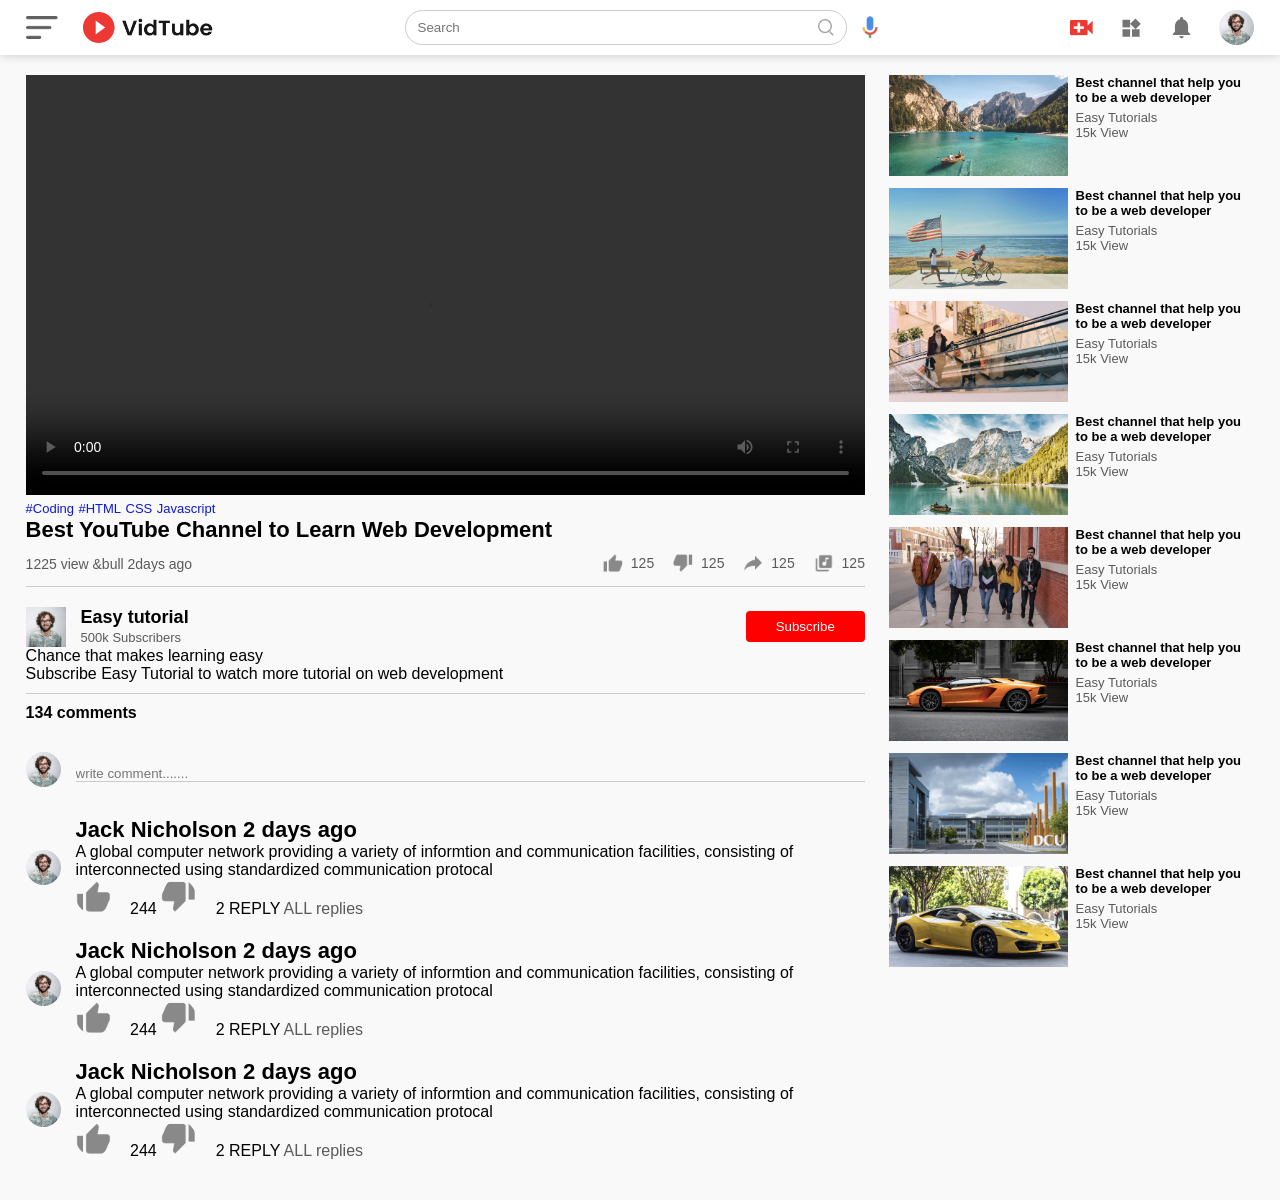
<file: play_video.html>
<!DOCTYPE html>
<html lang="en">
<head>
    <meta charset="UTF-8">
    <meta name="viewport" content="width=device-width, initial-scale=1.0">
    <title>Play Video - Easy Tutorials Youtube Channel</title>
    <link rel="stylesheet" href="style.css">
</head>
<body>
    <nav class="flex_div">
        <div class="nav_left flex_div">
            <img src="image/menu.png" alt="" class="menu_icon">
            <img src="image/logo.png" alt="" class="logo">
        </div>
        <div class="nav_middle flex_div">
            <div class="search_box flex_div">
             <input type="text" placeholder="Search">
             <img src="image/search.png" alt="">
            </div>
            <img src="image/voice-search.png" alt="" class="mic_icon">
        </div>
        <div class="nav_right flex_div">
            <img src="image/upload.png" alt="">
            <img src="image/more.png" alt="">
            <img src="image/notification.png" alt="">
            <img src="image/Jack.png" alt="" class="user_icon">
        </div>
       
    </nav>

    <div class="container play_container">
        <div class="row">
           <div class="play_video">
                <video controls autoplay>
                    <source src="image/video.mp4" type="video/mp4" > 
                </video>

                <div class="tags">
                    <a href="">#Coding</a> <a href="">#HTML</a> <a href="">CSS</a> <a href="">Javascript</a>

                </div>
                <h3>Best YouTube Channel to Learn Web Development</h3>

                <div class="play_video_info">
                    <p>1225 view &bull 2days ago</p>
                    <div>
                        <a href=""><img src="image/like.png" alt="">125</a>
                        <a href=""><img src="image/dislike.png" alt="">125</a>
                        <a href=""><img src="image/share.png" alt="">125</a>
                        <a href=""><img src="image/save.png" alt="">125</a>
                    </div>

                    
                </div>
                <hr>

                <div class="plublisher">
                    <img src="image/Jack.png" alt="">
                    <div>
                        <p>Easy tutorial</p>
                        <span>500k Subscribers</span>
                    </div>
                    <button type="button"> Subscribe</button>
                </div>
                <div class="vid_description">

                    <p>Chance that makes learning easy</p>
                    <p>Subscribe Easy Tutorial to watch more tutorial on web development</p>
                    <hr>
                    <h4>
                        134 comments
                    </h4>

                    <div class="add_comment">
                        <img src="image/Jack.png" alt="">
                        <input type="text" placeholder="write comment.......">
                    </div>

                    <div class="old_comment">
                        <img src="image/Jack.png" alt="">
                        <div>
                            <h3>Jack Nicholson <span>2 days ago</span></h3>
                            <p>A global computer network providing a variety
                                 of informtion and communication facilities,
                                  consisting of interconnected using standardized 
                                  communication protocal</p>
                                  <div class="acomment_action">
                                    <img src="image/like.png" alt="">
                                    <span>244</span>
                                    <img src="image/dislike.png" alt="">
                                    <span>2</span>
                                    <span>REPLY</span>
                                    <a href="">ALL replies</a>
                                
                                  </div>
                        </div>

                    </div>

                    <div class="old_comment">
                        <img src="image/Jack.png" alt="">
                        <div>
                            <h3>Jack Nicholson <span>2 days ago</span></h3>
                            <p>A global computer network providing a variety
                                 of informtion and communication facilities,
                                  consisting of interconnected using standardized 
                                  communication protocal</p>
                                  <div class="acomment_action">
                                    <img src="image/like.png" alt="">
                                    <span>244</span>
                                    <img src="image/dislike.png" alt="">
                                    <span>2</span>
                                    <span>REPLY</span>
                                    <a href="">ALL replies</a>
                                
                                  </div>
                       </div>
                                       

                    </div>

                    <div class="old_comment">
                        <img src="image/Jack.png" alt="">
                        <div>
                            <h3>Jack Nicholson <span>2 days ago</span></h3>
                            <p>A global computer network providing a variety
                                 of informtion and communication facilities,
                                  consisting of interconnected using standardized 
                                  communication protocal</p>
                                  <div class="acomment_action">
                                    <img src="image/like.png" alt="">
                                    <span>244</span>
                                    <img src="image/dislike.png" alt="">
                                    <span>2</span>
                                    <span>REPLY</span>
                                    <a href="">ALL replies</a>
                                
                                  </div>
                       </div>
                                       

                    </div>                    
                    



                </div>
                
            </div>




        <div class="right_sidebar">
            <div class="side_video_list">
                <a href="" class="small_thumbnail"><img src="image/thumbnail1.png" alt=""></a>
                <div class="vid_info">
                    <a href="">Best channel that help you to be a web developer</a>
                    <p>Easy Tutorials</p>
                    <p>15k View</p>
                </div>
            </div>
            <div class="side_video_list">
                <a href="" class="small_thumbnail"><img src="image/thumbnail2.png" alt=""></a>
                <div class="vid_info">
                    <a href="">Best channel that help you to be a web developer</a>
                    <p>Easy Tutorials</p>
                    <p>15k View</p>
                </div>
            </div>
            <div class="side_video_list">
                <a href="" class="small_thumbnail"><img src="image/thumbnail3.png" alt=""></a>
                <div class="vid_info">
                    <a href="">Best channel that help you to be a web developer</a>
                    <p>Easy Tutorials</p>
                    <p>15k View</p>
                </div>
            </div>
            <div class="side_video_list">
                <a href="" class="small_thumbnail"><img src="image/thumbnail4.png" alt=""></a>
                <div class="vid_info">
                    <a href="">Best channel that help you to be a web developer</a>
                    <p>Easy Tutorials</p>
                    <p>15k View</p>
                </div>
            </div>
            <div class="side_video_list">
                <a href="" class="small_thumbnail"><img src="image/thumbnail5.png" alt=""></a>
                <div class="vid_info">
                    <a href="">Best channel that help you to be a web developer</a>
                    <p>Easy Tutorials</p>
                    <p>15k View</p>
                </div>
            </div>
            <div class="side_video_list">
                <a href="" class="small_thumbnail"><img src="image/thumbnail6.png" alt=""></a>
                <div class="vid_info">
                    <a href="">Best channel that help you to be a web developer</a>
                    <p>Easy Tutorials</p>
                    <p>15k View</p>
                </div>
            </div>
            <div class="side_video_list">
                <a href="" class="small_thumbnail"><img src="image/thumbnail7.png" alt=""></a>
                <div class="vid_info">
                    <a href="">Best channel that help you to be a web developer</a>
                    <p>Easy Tutorials</p>
                    <p>15k View</p>
                </div>
            </div>
            <div class="side_video_list">
                <a href="" class="small_thumbnail"><img src="image/thumbnail8.png" alt=""></a>
                <div class="vid_info">
                    <a href="">Best channel that help you to be a web developer</a>
                    <p>Easy Tutorials</p>
                    <p>15k View</p>
                </div>
            </div>
           


        </div>
        
        
        </div>
       
       
        
        
       
      </div>

    </div>


</body>
</html>
</file>
<file: style.css>
*{
    margin:0;
    padding:0;
    font-family: 'poppins', sans-serif;
    box-sizing: border_box;
}
a{
    text-decoration: none;
    color:#5a5a5a;
}
img{
    cursor: pointer;
}
.flex_div{
    display:flex;
    align-items: center;
}
nav{
    padding:10px 2%;
    justify-content: space-between;
    box-shadow: 0 0 10px rgba(0, 0, 0, 0.2);
    background: #fff;
    position: sticky;
    top:0;
    z-index: 10;
}
.nav_right img{
    width:25px;
    margin-right:25px;
}

.nav_right .user_icon{
   width: 35px;
   border-radius: 50%;
   margin-right: 0px; 
}

.nav_left .menu_icon{
width: 32px ;
margin-right: 25px;
}

.nav_left .logo{
    width: 130px;

}
.nav_middle .mic_icon{
    width: 16px; ;
}
.nav_middle .search_box{
    border: 1px solid #ccc;
    margin-right:15px ;
    padding: 8px 12px;
    border-radius: 25px;

}
.nav_middle .search_box input {
    width: 400px;
    border: 0;
    outline: 0;
    background: transparent;
}
.nav_middle .search_box img{
    width: 16px;
}
/*-------------sidebar--------------*/
.sidebar{
    background: #fff;
    width: 15%;
    height: 100vh;
    position: fixed;
    top:0;
    padding-left: 2%;
    padding-top: 80px;


}
.shortcut_link a img{
    width: 20px;
    margin-right: 20px;
}
.shortcut_link a{
    display: flex;
    align-items: center;
    margin-bottom: 20px;
    width: fit-content;
    flex-wrap: wrap;

}
.shortcut_link a:first-child{
    color:#ed3833 ;
}
.sidebar hr{
    border:0 ;
    height: 1px;
    background: #ccc;
    width: 85%;
}

.subscribed_list h3{
    font-size:13px;
    margin: 2px 0;
    color: #5a5a5a;
}

.subscribed_list a{
    display: flex;
    align-items: center;
    margin-bottom: 20px;
    width: fit-content;
    flex-wrap: wrap;
}

.subscribed_list a img{
    width: 25px;
    border-radius: 50%;
    margin-right: 20px;
}

.small_sidebar{
    width: 5%;
}

.small_sidebar a p{
    display: none;
}
.small_sidebar h3{
    display: none;
}
.small_sidebar{
    width: 50px;
    margin-bottom: 25px;
}


/*------------------------main----------------*/
.container{
    background: #f9f9f9;
    padding-left: 17%;
    padding-right: 2%;
    padding-top: 20px; 
    padding-bottom: 20px;

}

.large_container{
    padding-left: 7%;
}

.banner{
 width: 100%;
 
}
 .banner img{
    width:100%;
    border-radius: 8px;
 }

 .list_container{
    display:grid;
    grid-template-columns: repeat(auto-fit, minmax(250px,1fr));
    grid-column-gap: 16px;
    grid-row-gap: 30px;
    margin-top: 15px;
 }

 .vid_list .thumbnail{
    width: 100%;
    border-radius: 5px;

 }
 .vid_list .flex_div{
    align-items: flex-start;
    margin-top: 7px;

 }

 .vid_list .flex_div img{
    width: 35px;
    margin-right: 10px;
    border-radius: 50%;

 } 
 .vid_info{
    color: #5a5a5a;
    font-size: 13px;
 }
 .vid_info a{
    color: #000;
    font-weight: 600;
    display: block;
    margin-bottom: 5px;

 }

 @media (max-width: 900px){
    .menu_icon{
        display: none;

    }
    .sidebar{
        display: none;
    }
    .container, .large_container{
        padding-left: 5%;
        padding-right: 5%;
    }

    .nav_right img{
        display:none;
    }

    .nav_right .user_icon{
        display: block;
        width: 30px;
    }
.nav_middle .search_box input {
    width: 100px;
}

    .nav_middle .mic_icon{
        display: none;
    }

    .logo{
        width: 90px;
    }
 }

 /*-----------------play video page---------------*/
 .play_container{
    padding-left: 2%;
    
 }
 .row{
    display: flex;
    justify-content: wrap;

 }
 .play_video{
    flex-basis: 69%;
 }


 .right_sidebar{
    flex-basis: 30%;
    padding-left: 2%;
       
 }
 
 

 .play_video video{
    width: 100%;
 }

 .side_video_list{
    display: flex;
    justify-content: space-between;
    margin-bottom: 8px;
 }
 .side_video_list img{
    width: 100%; 
    
 }
 .side_video_list .small_thumbnail{
    flex-basis: 49%;

 }
 .side_video_list .vid_info{
    flex-basis: 49%;
 }

 .play_video .tags a{
    color: rgb(11, 24, 216);
    font-size: 13px;
 }

 .play_video h3{
    font-weight: 600;
    font-size: 22px;
 }
 .play_video .play_video_info{
    display: flex;
    align-items: center;
    justify-content: space-between;
    flex-wrap: wrap;
    margin-top: 10px;
    font-size: 14px;
    color: #5a5a5a;



 }
 .play_video .play_video_info a img{
    width: 20px;
    margin-right: 8px;

 }
 .play_video .play_video_info a{
    display: inline-flex;
    align-items: center;
    margin-left: 15px;

 }
 .play_video hr{
    border: 0;
    height: 1px;
    background: #ccc;
    margin: 10px 0px;

 }


 .plublisher{
    display: flex;
    align-items: center;
    margin-top: 20px;
   

 }

 .plublisher div{
    flex:1;

 }

 .plublisher img{
    width: 40px;
    border: radius 50%;
    margin-right: 15px;

 }

 .plublisher div p{
    color: #000;
    font-weight: 600;
    font-size: 18px;


 }

 .plublisher div span{
    font-size: 13px;
    color: #5a5a5a;
 }

 .plublisher button{
    background: red;
    color: #fff;
    padding: 8px 30px;
    border: 0;
    outline: 0;
    border-radius: 4px;
    cursor: pointer;

 }
 vid_description{
    padding-left: 55px;
    margin: 15px 0px;

 }
 vid_description p{
    font-size: 14px;
    margin-bottom: 5px;
    color: #5a5a5a;
 }

 vid_description h4{
    font-size: 14px;
    color:#5a5a5a;
    margin-top: 15px;
 }
 .add_comment{
    display: flex;
    align-items: center;
    margin: 30px 0;
 }

 .add_comment img{
    width: 35px;
    border-radius: 50%;
    margin-right: 15px;
 }
 .add_comment input{
    border: 0;
    outline: 0;
    border-bottom: 1px solid #ccc;
    width: 100%;
    padding-top: 10px;
    background: transparent;
 }
.old_comment{
    display: flex;
    align-items: center;
    margin: 20px 0;

}

.old_comment img{
    width: 35px;
    border-radius: 50%;
    margin-right: 15px;
}
old_comment h3{
    font-size: 14px;
    margin-bottom: 2px;
     
}
old_comment h3 span{
    font-size: 12px;
    color: #5a5a5a;
    font-weight: 500;
    margin-left: 8px;
}
.old-comment .acoment_action{
    display: flex;
    align-items: center;
    margin:8px 0;
    font-size:14px;

}


.old-comment .acoment_action img{
    border-radius: 0;
    width: 20px;
    margin-right: 5px;


}
.old-comment .acoment_action span{
    margin-right: 20px;
    color: #5a5a5a;

}
.old-comment .acoment_action a{
    color:#0000ff;
}
@media(max-width:900px){
    .play_video{
        flex-basis: 100%;
    }
    .right_sidebar{
        flex-basis: 100%;
    }
    .play_container{
        padding-left: 5%;
    }
    .vid_description{
        padding-left:0;
    }
    .play_video .play_video_info a{
        margin-left: 0;
        margin-right: 15px;
        margin-top: 15px;
    }
}
</file>
